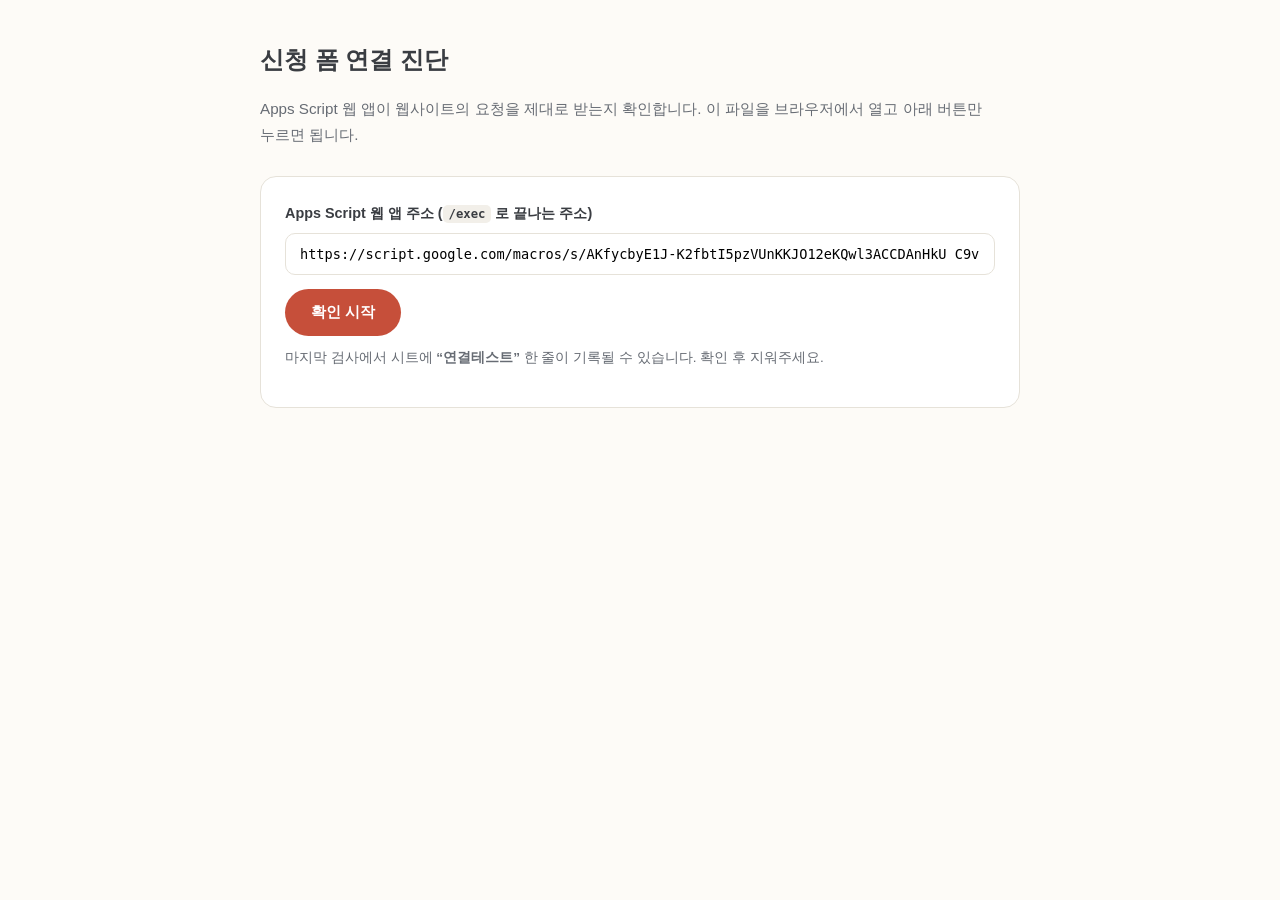
<file: tools/check-endpoint.html>
<!DOCTYPE html>
<html lang="ko">
<head>
<meta charset="UTF-8" />
<meta name="viewport" content="width=device-width, initial-scale=1" />
<title>신청 폼 연결 진단 — 청년마음이음상담소</title>
<style>
  :root{
    --ink:#3a3d42; --ink2:#676c74; --line:#e6e2d9; --paper:#fff;
    --coral:#c64f3a; --ok:#477a32; --okbg:#ebf5e3; --bad:#c8452a; --badbg:#ffe6e0;
    --warnbg:#fdf3da; --warn:#85620e;
  }
  *{box-sizing:border-box}
  body{margin:0;padding:40px 20px;background:#fdfbf7;color:var(--ink);
       font-family:-apple-system,BlinkMacSystemFont,"Apple SD Gothic Neo","Malgun Gothic",sans-serif;
       line-height:1.7;word-break:keep-all}
  .wrap{max-width:760px;margin:0 auto}
  h1{font-size:1.5rem;margin:0 0 8px}
  .sub{color:var(--ink2);font-size:.95rem;margin-bottom:28px}
  .card{background:var(--paper);border:1px solid var(--line);border-radius:16px;padding:24px;margin-bottom:16px}
  label{display:block;font-weight:700;font-size:.9rem;margin-bottom:8px}
  input{width:100%;padding:12px 14px;border:1.5px solid var(--line);border-radius:10px;
        font-size:.85rem;font-family:ui-monospace,Menlo,Consolas,monospace}
  button{margin-top:14px;padding:13px 26px;border:0;border-radius:999px;background:var(--coral);
         color:#fff;font-size:.95rem;font-weight:700;cursor:pointer}
  button:disabled{opacity:.6;cursor:not-allowed}
  .step{display:flex;gap:12px;padding:12px 0;border-bottom:1px dashed var(--line);font-size:.92rem}
  .step:last-child{border-bottom:0}
  .step b{flex:none;width:22px}
  .verdict{margin-top:18px;padding:18px 20px;border-radius:14px;font-size:.95rem}
  .verdict h2{font-size:1.05rem;margin:0 0 10px}
  .ok{background:var(--okbg);color:var(--ok)}
  .bad{background:var(--badbg);color:var(--bad)}
  .warn{background:var(--warnbg);color:var(--warn)}
  ol{margin:10px 0 0;padding-left:20px}
  code{background:#f2efe9;padding:2px 6px;border-radius:5px;font-size:.85em}
  .hint{font-size:.85rem;color:var(--ink2);margin-top:10px}
</style>
</head>
<body>
<div class="wrap">
  <h1>신청 폼 연결 진단</h1>
  <p class="sub">
    Apps Script 웹 앱이 웹사이트의 요청을 제대로 받는지 확인합니다.
    이 파일을 브라우저에서 열고 아래 버튼만 누르면 됩니다.
  </p>

  <div class="card">
    <label for="url">Apps Script 웹 앱 주소 (<code>/exec</code> 로 끝나는 주소)</label>
    <input id="url" spellcheck="false"
           value="https://script.google.com/macros/s/AKfycbyE1J-K2fbtI5pzVUnKKJO12eKQwl3ACCDAnHkU_C9vycab2bcLi_a8GVuxUKGvMAup/exec" />
    <button id="run" type="button">확인 시작</button>
    <p class="hint">
      마지막 검사에서 시트에 <b>&ldquo;연결테스트&rdquo;</b> 한 줄이 기록될 수 있습니다. 확인 후 지워주세요.
    </p>
  </div>

  <div class="card" id="out" hidden>
    <div id="steps"></div>
    <div id="verdict"></div>
  </div>
</div>

<script>
(function () {
  "use strict";
  var $ = function (id) { return document.getElementById(id); };
  var steps = $("steps"), verdict = $("verdict"), out = $("out");

  function log(icon, text) {
    var d = document.createElement("div");
    d.className = "step";
    d.innerHTML = "<b>" + icon + "</b><span>" + text + "</span>";
    steps.appendChild(d);
  }

  function pretty(body) {
    try {
      return JSON.stringify(JSON.parse(body), null, 2)
        .replace(/&/g, "&amp;").replace(/</g, "&lt;");
    } catch (e) {
      return String(body).slice(0, 500).replace(/&/g, "&amp;").replace(/</g, "&lt;");
    }
  }

  function say(kind, title, html) {
    verdict.className = "verdict " + kind;
    verdict.innerHTML = "<h2>" + title + "</h2>" + html;
  }

  $("run").addEventListener("click", function () {
    var url = $("url").value.trim();
    var btn = this;
    steps.innerHTML = ""; verdict.innerHTML = ""; verdict.className = "";
    out.hidden = false;
    btn.disabled = true; btn.textContent = "확인 중…";

    run(url).catch(function (e) {
      say("bad", "진단 중 오류", "<p>" + String(e) + "</p>");
    }).then(function () {
      btn.disabled = false; btn.textContent = "다시 확인";
    });
  });

  function run(url) {
    if (!/^https:\/\/script\.google\.com\/macros\/s\/.+\/exec$/.test(url)) {
      say("bad", "주소 형식이 올바르지 않습니다",
        "<p><code>https://script.google.com/macros/s/…/exec</code> 형태여야 합니다. " +
        "<code>/dev</code> 로 끝나는 주소는 본인만 접근할 수 있어 웹사이트에서 쓸 수 없습니다.</p>");
      return Promise.resolve();
    }

    /* 1단계 — 서버에 닿기는 하는지 (응답을 읽지 않는 방식이라 CORS 영향을 받지 않음) */
    return fetch(url, { mode: "no-cors" }).then(function () {
      log("①", "구글 서버에 연결됨 — 주소는 살아 있습니다.");
      return true;
    }, function (err) {
      log("①", "구글 서버에 연결하지 못했습니다. (" + err.message + ")");
      say("bad", "주소에 연결되지 않습니다", "<ol>" +
        "<li>주소에 오타가 없는지 확인해 주세요.</li>" +
        "<li>배포가 삭제되었을 수 있습니다. Apps Script → <b>배포 관리</b>에서 확인하세요.</li>" +
        "<li>인터넷 연결이나 방화벽도 확인해 주세요.</li></ol>");
      return false;
    }).then(function (alive) {
      if (!alive) return;

      /* 2단계 — 응답을 읽을 수 있는지 (익명 접근 허용 여부가 여기서 갈림) */
      return fetch(url, { mode: "cors" }).then(function (res) {
        return res.text().then(function (body) {
          if (body.indexOf('"ok":true') !== -1) {
            var v = body.match(/"version"\s*:\s*"([^"]*)"/);
            log("②", "응답을 정상적으로 읽었습니다 — 익명 접근이 허용되어 있습니다." +
                     (v ? " (배포된 코드 버전 " + v[1] + ")" : " (버전 표시 없음 — 옛 코드가 배포돼 있습니다)"));
            return "readable";
          }
          if (/<html/i.test(body)) {
            /* 로그인 요구 화면과 스크립트 오류 화면은 둘 다 HTML 이라 내용으로 구분한다 */
            var looksLikeLogin =
              /로그인|사용자 인증|액세스 권한|권한이 필요|Sign in|Request access|ServiceLogin/i.test(body) ||
              /accounts\.google\.com/.test(res.url || "");
            if (looksLikeLogin) {
              log("②", "구글 로그인 화면이 돌아왔습니다 — 익명 접근이 막혀 있습니다.");
              return "blocked";
            }
            log("②", "응답이 왔지만 내용이 웹페이지입니다 — 스크립트가 실행되지 않았습니다.");
            return "html";
          }
          log("②", "예상과 다른 응답: " + body.slice(0, 120));
          return "odd";
        });
      }, function (err) {
        log("②", "응답을 읽지 못했습니다. (" + err.message + ")");
        return "blocked";
      });
    }).then(function (state) {
      if (!state) return;

      if (state === "blocked") {
        say("bad", "익명 접근이 막혀 있습니다 &mdash; 배포 설정을 고치세요",
          "<p>서버에는 닿지만 로그인하지 않은 방문자의 요청을 구글이 막고 있습니다. " +
          "이게 바로 사이트에서 &lsquo;전송에 실패했어요&rsquo; 가 뜨는 이유입니다.</p>" +
          "<ol>" +
          "<li>Apps Script → 오른쪽 위 <b>배포 → 배포 관리</b></li>" +
          "<li>현재 배포의 <b>연필(수정)</b> 아이콘 클릭</li>" +
          "<li><b>액세스 권한</b>을 <b>모든 사용자</b> 로 변경 " +
          "<span style='opacity:.8'>(&lsquo;모든 Google 계정&rsquo; 아님)</span></li>" +
          "<li>버전을 <b>새 버전</b> 으로 선택 후 <b>배포</b></li>" +
          "</ol><p style='margin-top:10px'>기존 배포를 <b>수정</b>하면 주소가 그대로라 사이트 코드는 손대지 않아도 됩니다.</p>");
        return;
      }

      if (state === "html") {
        say("warn", "배포된 코드가 최신이 아닙니다",
          "<p>주소는 살아 있지만 <code>doGet</code> 이 없는 코드가 배포돼 있습니다.</p><ol>" +
          "<li>Apps Script 편집기에 <code>backend/google-apps-script.gs</code> 내용이 들어가 있는지 확인하고 <b>저장</b></li>" +
          "<li><b>배포 → 배포 관리 → 수정 → 버전: 새 버전 → 배포</b></li></ol>");
        return;
      }

      /* 3단계 — 실제 신청과 같은 방식으로 보내보기 */
      var fd = new URLSearchParams();
      fd.append("이름/닉네임", "연결테스트");
      fd.append("연락처", "test@example.com");
      fd.append("신청 시각", new Date().toLocaleString("ko-KR"));
      fd.append("하고 싶은 이야기", "진단 페이지에서 보낸 테스트입니다. 지우셔도 됩니다.");

      return fetch(url, { method: "POST", body: fd }).then(function (res) {
        return res.text();
      }).then(function (body) {
        if (body.indexOf('"ok":true') !== -1) {
          log("③", "테스트 신청이 접수되었습니다.");
          say("ok", "정상입니다",
            "<p>서버가 알려준 저장 위치입니다. <b>이 탭</b>을 열어보세요 " +
            "&mdash; 첫 번째 탭이 아니라 새로 생긴 탭일 수 있습니다.</p>" +
            "<pre style='margin-top:10px;padding:12px;background:#fff;border-radius:8px;" +
            "overflow:auto;font-size:.8rem;white-space:pre-wrap'>" + pretty(body) + "</pre>" +
            "<p style='margin-top:10px'>시트에서 <b>&ldquo;연결테스트&rdquo;</b> 줄을 확인하고 지워주세요.</p>");
        } else if (body.indexOf('"ok":false') !== -1) {
          log("③", "서버가 요청을 거절했습니다.");
          say("warn", "서버에는 닿았지만 저장하지 못했습니다",
            "<p>서버가 돌려준 내용입니다. 그대로 알려주시면 원인을 짚어드릴 수 있습니다.</p>" +
            "<pre style='margin-top:10px;padding:12px;background:#fff;border-radius:8px;" +
            "overflow:auto;font-size:.8rem;white-space:pre-wrap'>" + pretty(body) + "</pre>");
        } else {
          log("③", "예상과 다른 응답입니다.");
          say("warn", "응답을 해석하지 못했습니다",
            "<p>아래 내용을 그대로 알려주세요.</p><p style='margin-top:8px'><code>" +
            body.slice(0, 300) + "</code></p>");
        }
      }, function (err) {
        log("③", "전송에 실패했습니다. (" + err.message + ")");
        say("bad", "읽기는 되는데 전송이 막힙니다",
          "<p>드문 경우입니다. 배포를 <b>새 버전</b>으로 다시 올린 뒤 확인해 주세요. " +
          "그래도 같으면 이 화면을 알려주세요.</p>");
      });
    });
  }
})();
</script>
</body>
</html>
</file>
